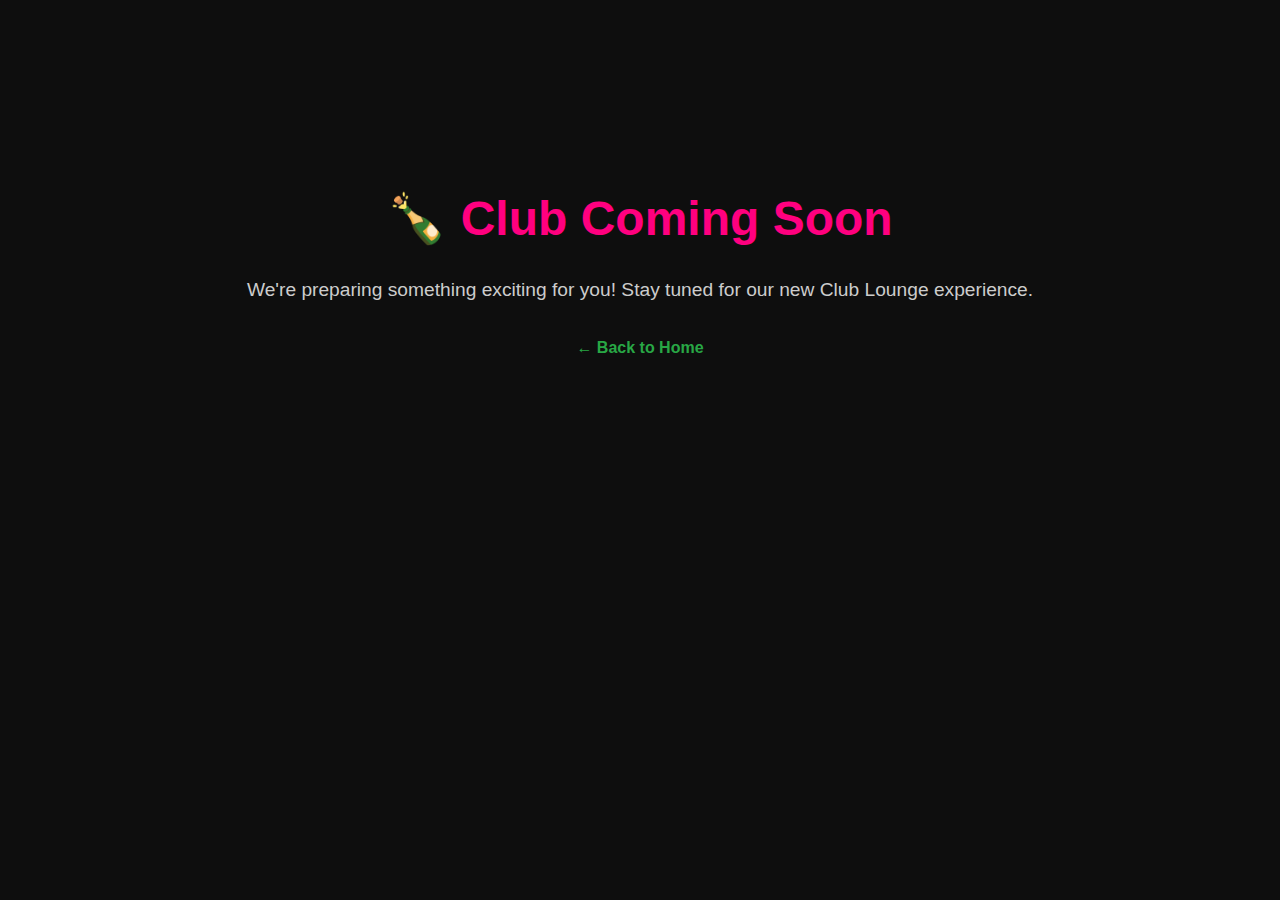
<file: club.html>
<!DOCTYPE html>
<html lang="en">
<head>
  <meta charset="UTF-8">
  <meta name="viewport" content="width=device-width, initial-scale=1.0">
  <title>Club — Coming Soon</title>
  <style>
    body {
      background-color: #0e0e0e;
      color: white;
      font-family: Arial, sans-serif;
      text-align: center;
      padding-top: 150px;
    }
    h1 {
      font-size: 3rem;
      color: #ff007f;
    }
    p {
      font-size: 1.2rem;
      color: #ccc;
    }
    a {
      color: #28a745;
      text-decoration: none;
      font-weight: bold;
    }
  </style>
</head>
<body>
  <h1>🍾 Club Coming Soon</h1>
  <p>We're preparing something exciting for you! Stay tuned for our new Club Lounge experience.</p>
  <br>
  <a href="index.html">← Back to Home</a>
</body>
</html>
</file>
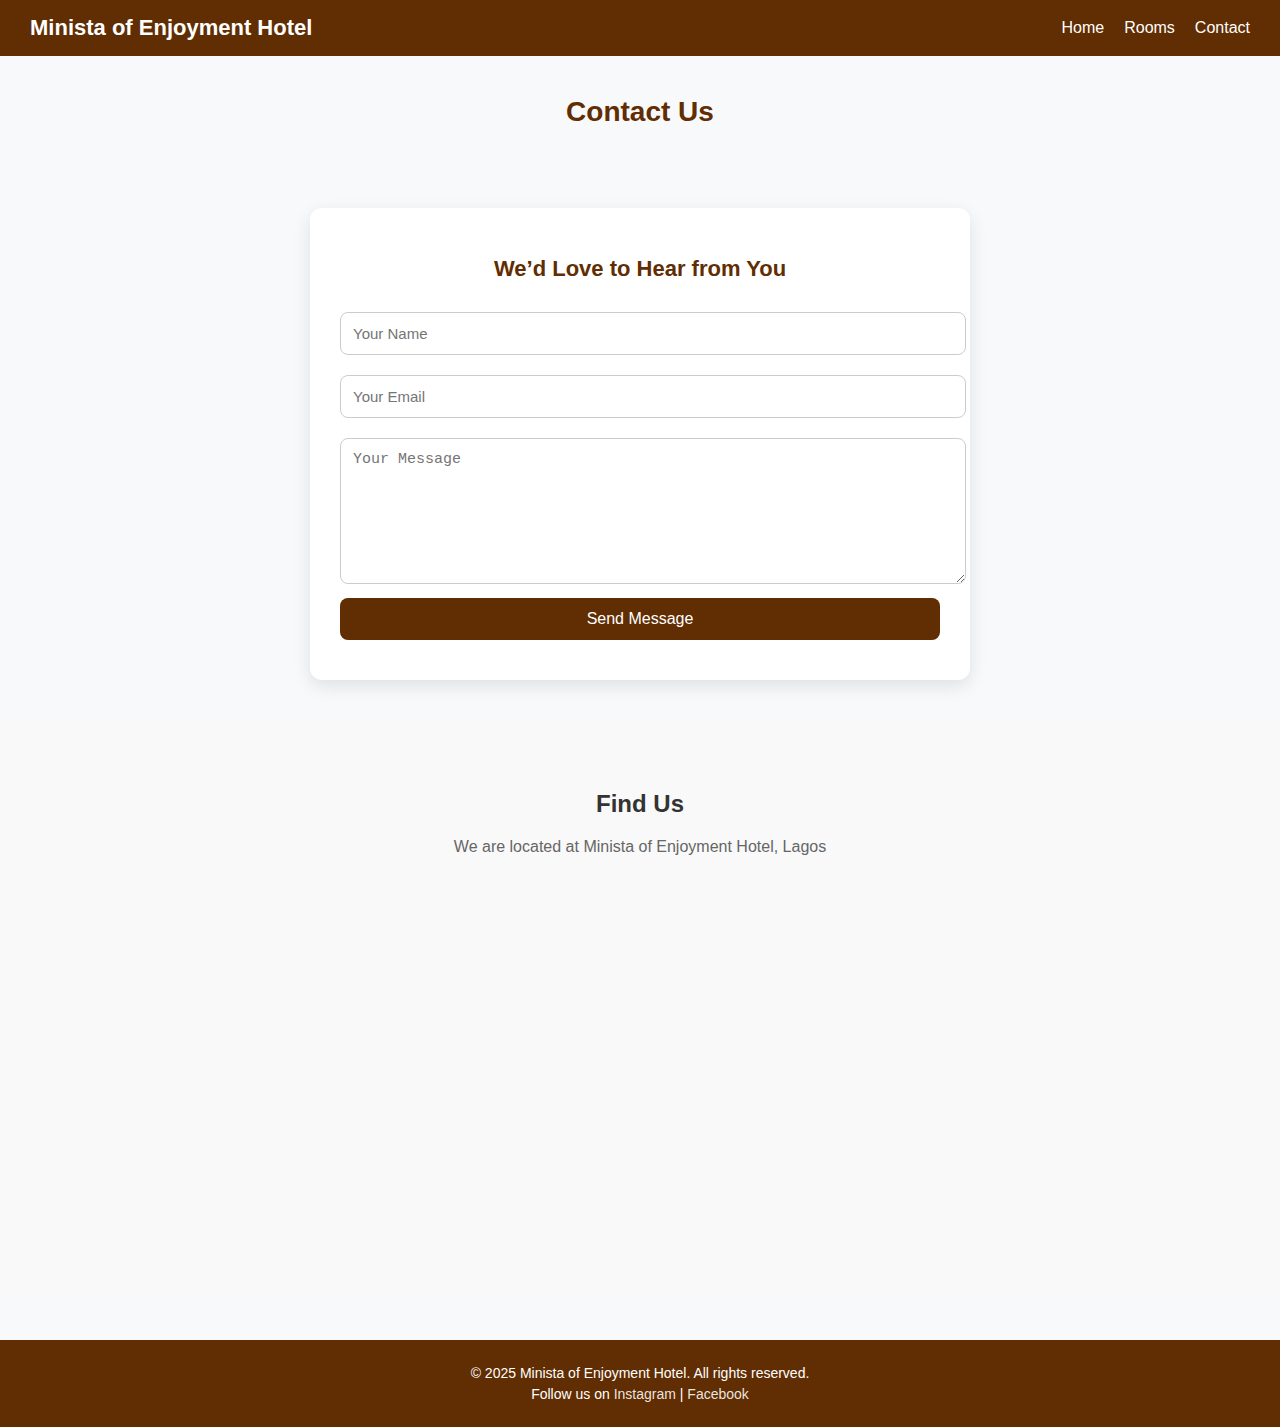
<file: contact.html>
<!DOCTYPE html>
<html lang="en">
<head>
  <meta charset="UTF-8">
  <meta name="viewport" content="width=device-width, initial-scale=1.0">
  <title>Contact Us</title>
  <style>
    body {
      font-family: "Segoe UI", Tahoma, Geneva, Verdana, sans-serif;
      margin: 0;
      background: #f8f9fa;
      color: #333;
    }

    /* ✅ Navbar */
    nav {
      display: flex;
      justify-content: space-between;
      align-items: center;
      background:  rgb(97, 45, 2);
      padding: 15px 30px;
      color: white;
    }
    nav .logo {
      font-size: 22px;
      font-weight: bold;
      color: white;
    }
    nav ul {
      list-style: none;
      display: flex;
      gap: 20px;
      margin: 0;
      padding: 0;
    }
    nav ul li a {
      text-decoration: none;
      color: white;
      font-size: 16px;
      transition: color 0.3s;
    }
    nav ul li a:hover {
      color: gold;
    }

    header {
      text-align: center;
      padding: 40px 20px;
      background: #f8f9fa;
    }
    header h1 {
      font-size: 28px;
      margin: 0;
      color:  rgb(97, 45, 2);
    }

    .contact-container {
      max-width: 600px;
      margin: 40px auto;
      background: #fff;
      padding: 30px;
      border-radius: 12px;
      box-shadow: 0 6px 18px rgba(0,0,0,0.1);
    }
    .contact-container h2 {
      text-align: center;
      margin-bottom: 20px;
      color:  rgb(97, 45, 2);
      font-size: 22px;
    }
    form input,
    form textarea {
      width: 100%;
      padding: 12px;
      margin: 10px 0;
      border: 1px solid #ccc;
      border-radius: 8px;
      font-size: 15px;
    }
    form textarea {
      resize: vertical;
      min-height: 120px;
    }
    form button {
      width: 100%;
      padding: 12px;
      background:  rgb(97, 45, 2);
      color: white;
      border: none;
      border-radius: 8px;
      font-size: 16px;
      cursor: pointer;
      transition: background 0.3s ease;
    }
    form button:hover {
      background:  rgb(250, 94, 3);
    }
    .message {
      text-align: center;
      margin-top: 10px;
      font-size: 14px;
    }

    /* ✅ Footer */
    footer {
      background:  rgb(97, 45, 2);
      color: white;
      text-align: center;
      padding: 20px;
      margin-top: 40px;
    }
    footer p {
      margin: 5px 0;
      font-size: 14px;
    }
    footer a {
      color: rgba(255, 255, 255, 0.89);
      text-decoration: none;
    }

    /* 📱 Mobile */
    @media (max-width: 600px) {
      nav {
        flex-direction: column;
        text-align: center;
      }
      nav ul {
        flex-direction: column;
        gap: 10px;
        margin-top: 10px;
      }
      .contact-container {
        margin: 20px;
        padding: 20px;
      }
    }
  </style>
</head>
<body>

  <!-- ✅ Navbar -->
  <nav>
    <div class="logo">Minista of Enjoyment Hotel</div>
    <ul>
      <li><a href="index.html">Home</a></li>
      <li><a href="rooms.html">Rooms</a></li>
      <li><a href="contact.html">Contact</a></li>
    </ul>
  </nav>

  <header>
    <h1>Contact Us</h1>
  </header>

  <div class="contact-container">
    <h2>We’d Love to Hear from You</h2>
    <form id="contactForm">
      <input type="text" id="name" placeholder="Your Name" required>
      <input type="email" id="email" placeholder="Your Email" required>
      <textarea id="message" placeholder="Your Message" required></textarea>
      <button type="submit">Send Message</button>
    </form>
    <div class="message" id="contactMsg"></div>
  </div>

  <!-- ✅ Google Map -->
  <section id="contact" style="padding:50px; background:#f9f9f9;">
    <h2 style="text-align:center; color:#333;">Find Us</h2>
    <p style="text-align:center; color:#666;">We are located at Minista of Enjoyment Hotel, Lagos</p>
    <div style="margin:20px auto; max-width:800px;">
      <iframe
        width="100%"
        height="350"
        style="border:0;"
        loading="lazy"
        allowfullscreen
        referrerpolicy="no-referrer-when-downgrade"
        src="https://www.google.com/maps/embed/v1/place?key=AIzaSyBOmrjjad6MXoaW0vmNSpeczryOC0-06xQ&q=6.435273, 3.958268">
      </iframe>
    </div>
  </section>

  <!-- ✅ Footer -->
  <footer>
    <p>&copy; 2025 Minista of Enjoyment Hotel. All rights reserved.</p>
    <p>Follow us on <a href="#">Instagram</a> | <a href="#">Facebook</a></p>
  </footer>

  <script>
    const contactForm = document.getElementById("contactForm");
    const contactMsg = document.getElementById("contactMsg");

    contactForm.addEventListener("submit", async (e) => {
      e.preventDefault();
      contactMsg.textContent = "⏳ Sending...";
      contactMsg.style.color = "black";

      const data = {
        name: document.getElementById("name").value,
        email: document.getElementById("email").value,
        message: document.getElementById("message").value,
      };

      try {
        const res = await fetch("https://hotel-booking-oujg.onrender.com/contact", {
          method: "POST",
          headers: { "Content-Type": "application/json" },
          body: JSON.stringify(data),
        });

        const result = await res.json();

        if (result.success) {
          contactMsg.textContent = "✅ Message sent successfully!";
          contactMsg.style.color = "green";
          contactForm.reset();
        } else {
          contactMsg.textContent = "❌ Could not send message.";
          contactMsg.style.color = "red";
        }
      } catch (error) {
        contactMsg.textContent = "⚠️ Server error. Try again later.";
        contactMsg.style.color = "red";
      }
    });
  </script>

</body>
</html>
</file>
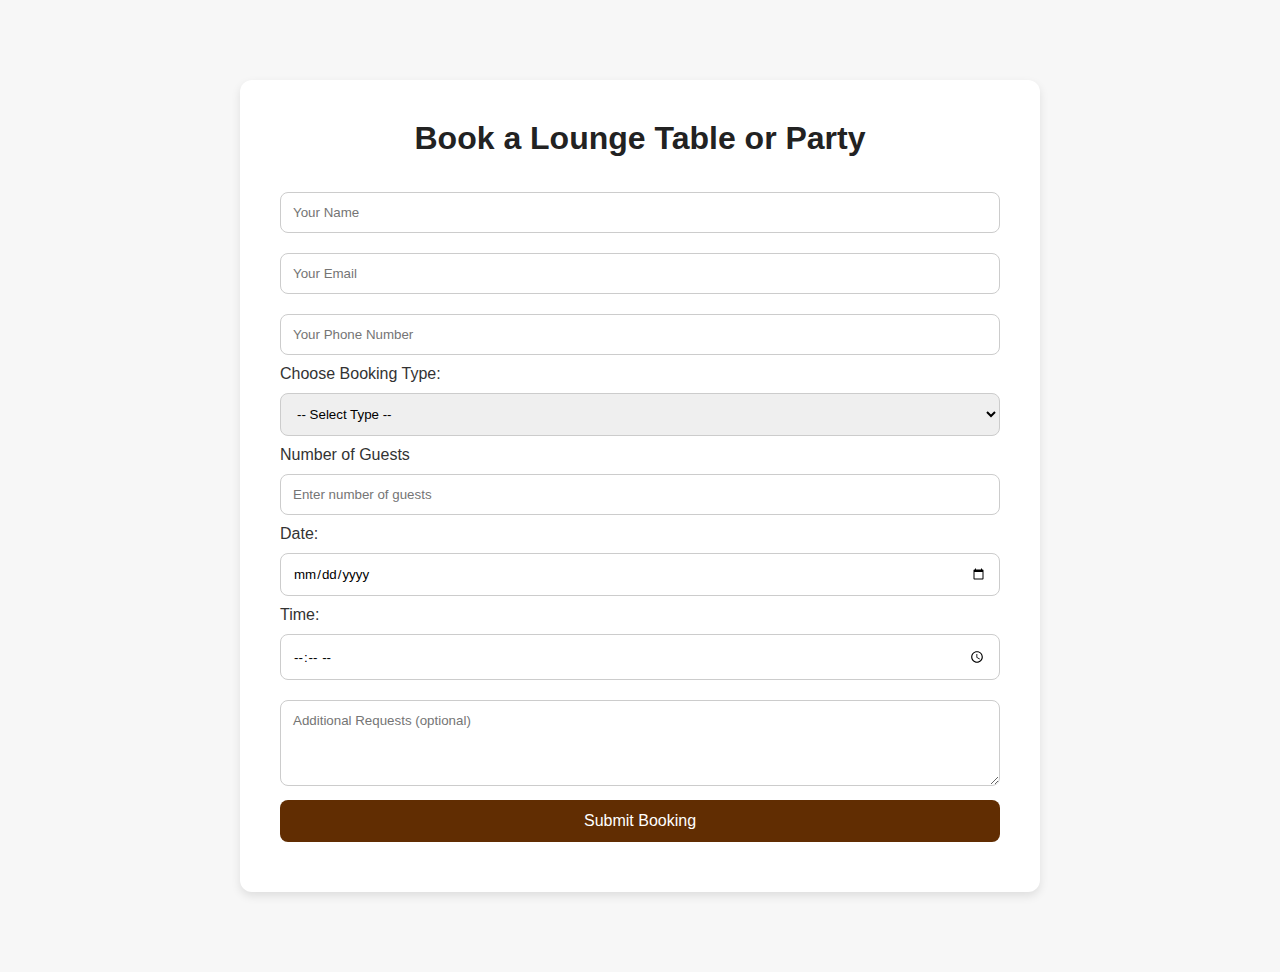
<file: lounge.html>
<!DOCTYPE html>
<html lang="en">
<head>
  <meta charset="UTF-8" />
  <meta name="viewport" content="width=device-width, initial-scale=1.0" />
  <title>Lounge Booking | Your Hotel Name</title>
  <link rel="stylesheet" href="style.css" />
  <style>
    body {
      font-family: 'Poppins', sans-serif;
      background: #f7f7f7;
      color: #333;
    }

    .lounge-container {
      max-width: 800px;
      margin: 80px auto;
      background: white;
      padding: 40px;
      border-radius: 12px;
      box-shadow: 0 4px 10px rgba(0,0,0,0.1);
    }

    .lounge-container h1 {
      text-align: center;
      margin-bottom: 25px;
      color: #222;
    }

    .lounge-container form input, 
    .lounge-container form select,
    .lounge-container form textarea {
      width: 100%;
      padding: 12px;
      margin: 10px 0;
      border: 1px solid #ccc;
      border-radius: 8px;
    }

    .lounge-container form button {
      background: rgb(97, 45, 2);
      color: white;
      padding: 12px 20px;
      border: none;
      border-radius: 8px;
      cursor: pointer;
      width: 100%;
      font-size: 16px;
    }

    .lounge-container form button:hover {
      background: rgb(97, 45, 2);
    }

    .msg {
      margin-top: 10px;
      text-align: center;
      font-weight: 500;
    }
  </style>
</head>
<body>
  <div class="lounge-container">
    <h1>Book a Lounge Table or Party</h1>

    <form id="loungeForm">
      <input type="text" id="name" placeholder="Your Name" required />
      <input type="email" id="email" placeholder="Your Email" required />
      <input type="tel" id="phone" placeholder="Your Phone Number" required />
      
      <label for="tableType">Choose Booking Type:</label>
      <select id="tableType" required>
        <option value="">-- Select Type --</option>
        <option value="Table for 2">Table for 2</option>
        <option value="Table for 4">Table for 4</option>
        <option value="Birthday Party">Birthday Party</option>
        <option value="Corporate Event">Corporate Event</option>
        <option value="Other Party">Other Party</option>
      </select>

      <label for="LoungeGuests">Number of Guests</label>
      <input type="number" id="LoungeGuests" name="guests" placeholder="Enter number of guests" required />

      <label for="date">Date:</label>
      <input type="date" id="date" required />

      <label for="time">Time:</label>
      <input type="time" id="time" required />

      <textarea id="message" rows="4" placeholder="Additional Requests (optional)"></textarea>

      <button type="submit">Submit Booking</button>
      <p class="msg" id="msg"></p>
    </form>
  </div>

  <script>
    document.getElementById("loungeForm").addEventListener("submit", async (e) => {
      e.preventDefault();
      const msg = document.getElementById("msg");
      msg.textContent = "⏳ Sending your request...";
      msg.style.color = "black";

      const data = {
        name: document.getElementById("name").value,
        email: document.getElementById("email").value,
        phone: document.getElementById("phone").value,
        tableType: document.getElementById("tableType").value,
        LoungeGuest: document.getElementById("LoungeGuests").value, // fixed case-sensitive mismatch
        date: document.getElementById("date").value,
        time: document.getElementById("time").value,
        message: document.getElementById("message").value,
      };

      try {
        const res = await fetch("https://hotel-booking-oujg.onrender.com/lounge", {
          method: "POST",
          headers: { "Content-Type": "application/json" },
          body: JSON.stringify(data),
        });

        const result = await res.json();

        if (result.success) {
          msg.textContent = "✅ Lounge booking request sent successfully!";
          msg.style.color = "green";
          e.target.reset();
        } else {
          msg.textContent = "❌ Could not send booking request.";
          msg.style.color = "red";
        }
      } catch (error) {
        msg.textContent = "⚠ Server error. Try again later.";
        msg.style.color = "red";
      }
    });
  </script>
</body>
</html>
</file>
<file: style.css>
/* ===== RESET ===== */
* {
  margin: 0;
  padding: 0;
  box-sizing: border-box;
  font-family: Arial, sans-serif;
}

/* ===== NAVBAR ===== */
.navbar {
  display: flex;
  justify-content: space-between;
  align-items: center;
  background: #1a1a1a;
  padding: 15px 50px;
}
.navbar .logo {
  color: #fff;
  font-size: 22px;
  font-weight: bold;
}
.navbar .nav-links {
  list-style: none;
  display: flex;
}
.navbar .nav-links li {
  margin-left: 20px;
}
.navbar .nav-links a {
  text-decoration: none;
  color: #fff;
  font-size: 16px;
  transition: 0.3s;
}
.navbar .nav-links a:hover {
  color: #f5c542;
}

/* ===== HERO SECTION ===== */
.hero {
  height: 90vh;
  background: url('images/hotel-hero.jpg') no-repeat center center/cover;
  display: flex;
  flex-direction: column;
  justify-content: center;
  align-items: center;
  text-align: center;
  color: #fff;
}
.hero h1 {
  font-size: 48px;
  margin-bottom: 20px;
}
.hero p {
  font-size: 20px;
  margin-bottom: 30px;
}
.btn {
  padding: 12px 25px;
  background: #f5c542;
  color: #000;
  font-weight: bold;
  text-decoration: none;
  border-radius: 5px;
  transition: 0.3s;
}
.btn:hover {
  background: #fff;
}

/* ===== ABOUT SECTION ===== */
.about {
  padding: 50px;
  text-align: center;
}
.about h2 {
  margin-bottom: 20px;
  font-size: 28px;
}
.about p {
  max-width: 600px;
  margin: auto;
  line-height: 1.6;
}

/* ===== ROOMS PAGE ===== */
.rooms {
  padding: 50px;
  text-align: center;
}
.rooms h2 {
  font-size: 30px;
  margin-bottom: 30px;
}
.room-container {
  display: grid;
  grid-template-columns: repeat(auto-fit, minmax(250px, 1fr));
  gap: 25px;
}
.room-card {
  background: #f9f9f9;
  border-radius: 10px;
  overflow: hidden;
  box-shadow: 0 4px 8px rgba(0,0,0,0.1);
  transition: transform 0.3s;
}
.room-card:hover {
  transform: translateY(-5px);
}
.room-card img {
  width: 100%;
  height: 180px;
  object-fit: cover;
}
.room-card h3 {
  font-size: 20px;
  margin: 15px 0 5px;
}
.room-card p {
  margin: 5px 15px;
  font-size: 14px;
  color: #333;
}
.room-card .price {
  font-weight: bold;
  color: #f5c542;
  margin: 10px 0;
}
.room-card .btn {
  display: inline-block;
  margin: 10px 0 20px;
}

/* ===== BOOKING FORM ===== */
.booking {
  padding: 50px;
  text-align: center;
  background: #f5f5f5;
}
.booking h2 {
  font-size: 28px;
  margin-bottom: 20px;
}
#bookingForm {
  max-width: 400px;
  margin: auto;
  display: flex;
  flex-direction: column;
  gap: 15px;
}
#bookingForm label {
  text-align: left;
  font-weight: bold;
  margin-bottom: 5px;
}
#bookingForm input,
#bookingForm select {
  padding: 10px;
  border: 1px solid #ccc;
  border-radius: 5px;
}
#bookingForm button {
  padding: 12px;
  background: #f5c542;
  border: none;
  font-weight: bold;
  cursor: pointer;
  border-radius: 5px;
  transition: 0.3s;
}
#bookingForm button:hover {
  background: #000;
  color: #fff;
}

/* ===== FOOTER ===== */
footer {
  text-align: center;
  padding: 20px;
  background: #1a1a1a;
  color: #fff;
  margin-top: 30px;
}
/* ===== CONTACT PAGE ===== */
.contact {
  padding: 50px;
  text-align: center;
}
.contact h2 {
  font-size: 28px;
  margin-bottom: 15px;
}
.contact p {
  margin-bottom: 30px;
  color: #555;
}
.contact-container {
  display: grid;
  grid-template-columns: 1fr 1fr;
  gap: 30px;
  max-width: 1000px;
  margin: auto;
}
.contact-form {
  display: flex;
  flex-direction: column;
  gap: 15px;
}
.contact-form input,
.contact-form textarea {
  padding: 12px;
  border: 1px solid #ccc;
  border-radius: 5px;
}
.contact-form button {
  padding: 12px;
  background: #f5c542;
  border: none;
  font-weight: bold;
  cursor: pointer;
  border-radius: 5px;
  transition: 0.3s;
}
.contact-form button:hover {
  background: #000;
  color: #fff;
}
.contact-info {
  text-align: left;
}
.contact-info h3 {
  margin-bottom: 15px;
}
.contact-info p {
  margin: 8px 0;
}
.map {
  margin-top: 20px;
  border-radius: 10px;
  overflow: hidden;
}

/* Mobile Responsive */
@media (max-width: 768px) {
  .contact-container {
    grid-template-columns: 1fr;
  }
}
body {
  background: linear-gradient(135deg, #007BFF, #00C6FF);
  font-family: Arial, sans-serif;
  margin: 0;
  padding: 0;
  color: #fff;
}
</file>
